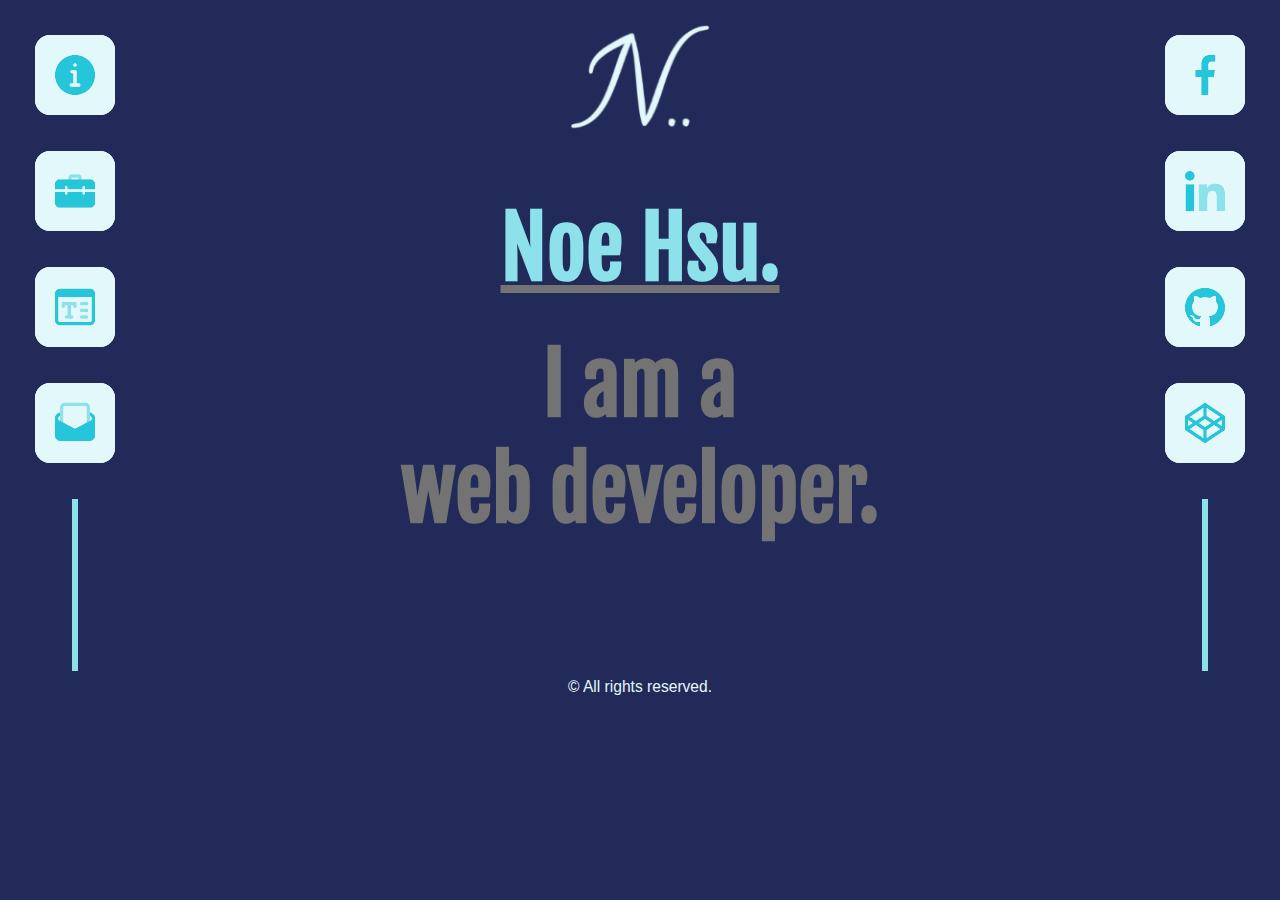
<file: src/index.html>
<!DOCTYPE html>
<html lang="en">
    <head>
        <meta charset="UTF-8">
        <meta http-equiv="X-UA-Compatible" content="IE=edge">
        <meta name="viewport" content="width=device-width, initial-scale=1.0">
        <title>Portfolio N..</title>
        <link rel="icon" type="image/png" sizes="32x32" href="images/Logo/favicon_navy/favicon-32x32.png">
        <link rel="stylesheet" href="https://cdnjs.cloudflare.com/ajax/libs/animate.css/4.1.1/animate.min.css" integrity="sha512-c42qTSw/wPZ3/5LBzD+Bw5f7bSF2oxou6wEb+I/lqeaKV5FDIfMvvRp772y4jcJLKuGUOpbJMdg/BTl50fJYAw==" crossorigin="anonymous"/>
        <link rel="stylesheet" href="css/grid.css" integrity="sha384-VRf5Bx6F+k5JFqZ59pQxbPYcw7W01D8Dqa5qIX83t9JLvN7SNTEveERPL7Cd9O6K">
        <link rel="stylesheet" href="css/style.css">
    </head>

    <body>
        <!-- header with logo -->
        <header>
            <div class="header-item">
                <a href="index.html" title="Home"><img id="logo" src="images/Logo/favicon_navy/logo.png" alt="logo"></a>
            </div>
        </header>
        
        <!-- nav bar with links to other pages -->
        <nav>
            <div class="nav-item">
                <a href="about.html" title="About"><img class="nav-img" id="about" src="images/Nav/About/info.png" alt="about-icon"></a>
            </div>
            <div class="nav-item">
                <a href="portfolio.html" title="Portfolio"><img class="nav-img" src="images/Nav/Portfolio/briefcase.png" alt="portfolio-icon"></a>
            </div>    
            <div class="nav-item">    
                <a href="blog.html" title="Blog"><img class="nav-img" src="images/Nav/Blog/title.png" alt="blog-icon"></a>
            </div>
            <div class="nav-item">    
                <a href="contact.html" title="Contact"><img class="nav-img" id="contact" src="images/Nav/Contact/email.png" alt="contact-icon"></a>
            </div>
            <div class="vertical-line"></div>   
        </nav>

        <!-- main content with page title -->
        <main>
            <section class="introduction">
                <h1 class="text-align-center text-title">Noe Hsu.</h1>
                <h1 class="text-align-center text-color-grey" id="margin-dev">
                    <span class="text-color-red-hover">I</span> 
                    <span class="text-color-orange-hover">a</span><span class="text-color-yellow-hover">m</span> 
                    <span class="text-color-green-hover">a</span><br> 
                    <span class="text-color-blue-hover">w</span><span class="text-color-indigo-hover">e</span><span class="text-color-purple-hover">b</span> 
                    <span class="text-color-red-hover">d</span><span class="text-color-orange-hover">e</span><span class="text-color-yellow-hover">v</span><span class="text-color-green-hover">e</span><span class="text-color-blue-hover">l</span><span class="text-color-indigo-hover">o</span><span class="text-color-purple-hover">p</span><span class="text-color-red-hover">e</span><span class="text-color-orange-hover">r</span><span class="text-color-yellow-hover">.</span>
                </h1>        
            </section>
        </main>
        
        <!-- side bar with links to social media -->
        <aside>
            <div class="aside-item">
                <a href="https://www.facebook.com/noe.hsu" title="Facebook"><img class="aside-img" id="facebook" src="images/Aside/logo-facebook.png" alt="facebook-icon"></a>
            </div>
            <div class="aside-item">
                <a href="https://www.linkedin.com/in/noe-hsu-7828a4208/" title="linkedin"><img class="aside-img" src="images/Aside/logo-linkedin.png" alt="linkedin-icon"></a>
            </div>    
            <div class="aside-item">    
                <a href="https://github.com/noe13hsu" title="GitHub"><img class="aside-img" src="images/Aside/logo-github.png" alt="github-icon"></a>
            </div>
            <div class="aside-item">    
                <a href="https://codepen.io/noe13hsu" title="CodePen"><img class="aside-img" id="codepen" src="images/Aside/logo-codepen.png" alt="codepen-icon"></a>
            </div>
            <div class="vertical-line"></div> 
        </aside>

        <!-- footer with copy right statement -->
        <footer>
            <div class="footer-item">
                <p id="copy-right">&copy; All rights reserved.</p>
            </div>    
        </footer>
    </body>
</html>
</file>
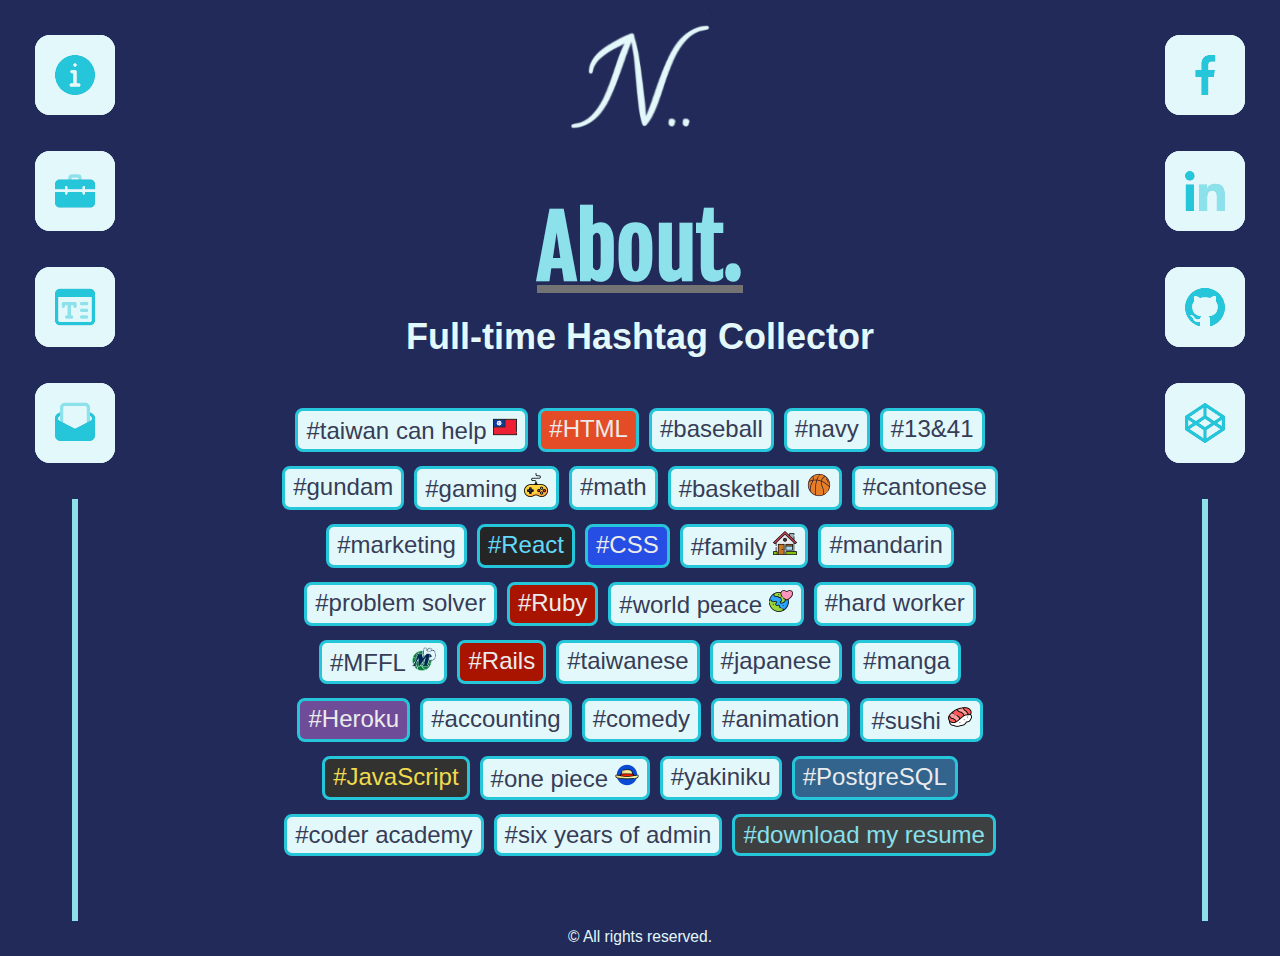
<file: src/about.html>
<!DOCTYPE html>
<html lang="en">
    <head>
        <meta charset="UTF-8">
        <meta http-equiv="X-UA-Compatible" content="IE=edge">
        <meta name="viewport" content="width=device-width, initial-scale=1.0">
        <title>Portfolio N..</title>
        <link rel="icon" type="image/png" sizes="32x32" href="images/Logo/favicon_navy/favicon-32x32.png">
        <link rel="stylesheet" href="https://cdnjs.cloudflare.com/ajax/libs/animate.css/4.1.1/animate.min.css" integrity="sha512-c42qTSw/wPZ3/5LBzD+Bw5f7bSF2oxou6wEb+I/lqeaKV5FDIfMvvRp772y4jcJLKuGUOpbJMdg/BTl50fJYAw==" crossorigin="anonymous"/>
        <link rel="stylesheet" href="css/grid.css" integrity="sha384-VRf5Bx6F+k5JFqZ59pQxbPYcw7W01D8Dqa5qIX83t9JLvN7SNTEveERPL7Cd9O6K">
        <link rel="stylesheet" href="css/style.css" >
    </head>

    <body>
        <!-- graphical content 1 - logo -->
        <header>
            <div class="header-item">
                <a href="index.html" title="Home"><img id="logo" src="images/Logo/favicon_navy/logo.png" alt="logo"></a>
            </div>
        </header>
        
        <!-- graphical content 2 - icons for internal links -->
        <nav>
            <div class="nav-item">
                <a href="about.html" title="About"><img class="nav-img" id="about" src="images/Nav/About/info.png" alt="about-icon"></a>
            </div>
            <div class="nav-item">
                <a href="portfolio.html" title="Portfolio"><img class="nav-img" src="images/Nav/Portfolio/briefcase.png" alt="portfolio-icon"></a>
            </div>    
            <div class="nav-item">    
                <a href="blog.html" title="Blog"><img class="nav-img" src="images/Nav/Blog/title.png" alt="blog-icon"></a>
            </div>
            <div class="nav-item">    
                <a href="contact.html" title="Contact"><img class="nav-img" id="contact" src="images/Nav/Contact/email.png" alt="contact-icon"></a>
            </div>
            <div class="vertical-line"></div>   
        </nav>

        <!-- main content with page title, skills, interesets, and work/study history -->
        <main>
            <!-- text content 1 - page title-->
            <h1 class="text-align-center text-title">About.</h1>
            <!-- text content 2 - description -->
            <h3 class="text-align-center">Full-time Hashtag Collector</h3>
            <br>
            <div id="about-hashtags">
                <!-- text content 3 - main content and graphical content 3 - emoji -->
                <p class="hashtag">#taiwan can help <img class="about-img" src="images/About/taiwan.png" alt="taiwanese flag"></p>
                <p class="coding-skills3 hashtag" id="theme-html"><a id="text-color-html" href="portfolio.html">#HTML</a></p>
                <p class="hashtag">#baseball</p>
                <p class="hashtag">#navy</p>
                <p class="hashtag">#13&41</p>
                <p class="hashtag">#gundam</p>
                <p class="hashtag">#gaming <img class="about-img" src="images/About/gaming.png" alt="ps4 controller"></p>
                <p class="hashtag">#math</p>
                <p class="hashtag">#basketball <img class="about-img" src="images/About/basketball.png" alt="basketball"></p>
                <p class="hashtag">#cantonese</p>
                <p class="hashtag">#marketing</p>
                <p class="coding-skills1 hashtag" id="theme-react"><a id="text-color-react" href="portfolio.html">#React</a></p>
                <p class="coding-skills3 hashtag" id="theme-css"><a id="text-color-css" href="portfolio.html">#CSS</a></p>
                <p class="hashtag">#family <img class="about-img" src="images/About/house.png" alt="home"></p>
                <p class="hashtag">#mandarin</p>
                <p class="hashtag">#problem solver</p>
                <p class="coding-skills2 hashtag" id="theme-ruby"><a id="text-color-ruby" href="portfolio.html">#Ruby</a></p>
                <p class="hashtag">#world peace <img class="about-img" src="images/About/world.png" alt="world"></p>
                <p class="hashtag">#hard worker</p>
                <p class="hashtag">#MFFL <img class="about-img" src="images/About/mavs.jpeg" alt="logo of the dallas mavericks"></p>
                <p class="coding-skills2 hashtag" id="theme-rails"><a id="text-color-rails" href="portfolio.html">#Rails</a></p>
                <p class="hashtag">#taiwanese</p>
                <p class="hashtag">#japanese</p>
                <p class="hashtag">#manga</p>
                <p class="coding-skills1 hashtag" id="theme-heroku"><a id="text-color-heroku" href="portfolio.html">#Heroku</a></p>
                <p class="hashtag">#accounting</p>
                <p class="hashtag">#comedy</p>
                <p class="hashtag">#animation</p>
                <p class="hashtag">#sushi <img class="about-img" src="images/About/sushi.png" alt="sushi"></p>
                <p class="coding-skills1 hashtag" id="theme-js"><a id="text-color-js" href="portfolio.html">#JavaScript</a></p>
                <p class="hashtag">#one piece <img class="about-img" src="images/About/pirate.png" alt="pirate"></p>
                <p class="hashtag">#yakiniku</p>
                <p class="coding-skills3 hashtag" id="theme-mysql"><a id="text-color-mysql" href="portfolio.html">#PostgreSQL</a></p>
                <p class="hashtag">#coder academy</p>
                <p class="hashtag">#six years of admin</p>
                <p class="my-cv"><a id="download-cv" href="cv/NoeHsu_CV_2021.pdf" download>#download my resume</a></p>
            </div>
        </main>
        
        <!-- graphical content 4 - social media icons-->
        <aside>
            <div class="aside-item">
                <a href="https://www.facebook.com/noe.hsu" title="Facebook"><img class="aside-img" id="facebook" src="images/Aside/logo-facebook.png" alt="facebook-icon"></a>
            </div>
            <div class="aside-item">
                <a href="https://www.linkedin.com/in/noe-hsu-7828a4208/" title="linkedin"><img class="aside-img" src="images/Aside/logo-linkedin.png" alt="linkedin-icon"></a>
            </div>    
            <div class="aside-item">    
                <a href="https://github.com/noe13hsu" title="GitHub"><img class="aside-img" src="images/Aside/logo-github.png" alt="github-icon"></a>
            </div>
            <div class="aside-item">    
                <a href="https://codepen.io/noe13hsu" title="CodePen"><img class="aside-img" id="codepen" src="images/Aside/logo-codepen.png" alt="codepen-icon"></a>
            </div>
            <div class="vertical-line"></div> 
        </aside>

        <footer>
            <div class="footer-item">
                <!-- text content 4 - copy right statement-->
                <p id="copy-right">&copy; All rights reserved.</p>
            </div>    
        </footer>
    </body>
</html>
</file>
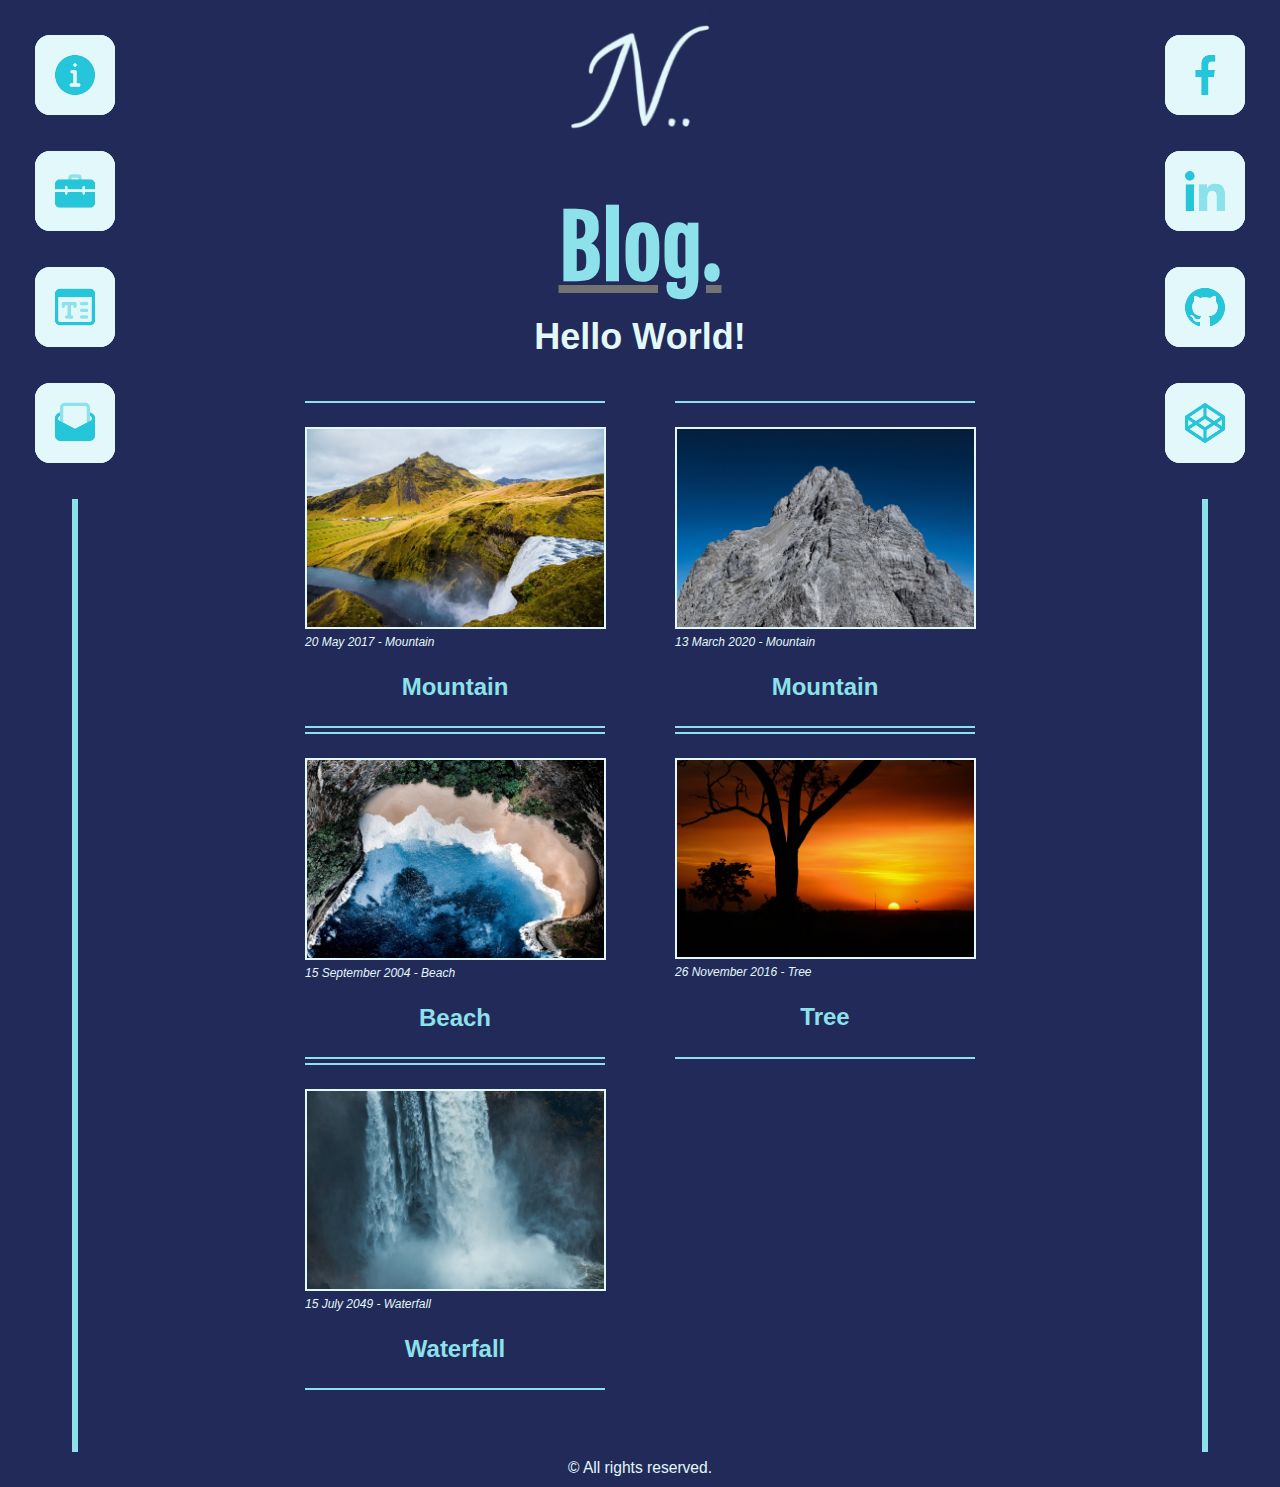
<file: src/blog.html>
<!DOCTYPE html>
<html lang="en">
    <head>
        <meta charset="UTF-8">
        <meta http-equiv="X-UA-Compatible" content="IE=edge">
        <meta name="viewport" content="width=device-width, initial-scale=1.0">
        <title>Portfolio N..</title>
        <link rel="icon" type="image/png" sizes="32x32" href="images/Logo/favicon_navy/favicon-32x32.png">
        <link rel="stylesheet" href="https://cdnjs.cloudflare.com/ajax/libs/animate.css/4.1.1/animate.min.css" integrity="sha512-c42qTSw/wPZ3/5LBzD+Bw5f7bSF2oxou6wEb+I/lqeaKV5FDIfMvvRp772y4jcJLKuGUOpbJMdg/BTl50fJYAw==" crossorigin="anonymous"/>
        <link rel="stylesheet" href="css/grid.css" integrity="sha384-VRf5Bx6F+k5JFqZ59pQxbPYcw7W01D8Dqa5qIX83t9JLvN7SNTEveERPL7Cd9O6K">
        <link rel="stylesheet" href="css/style.css" >
    </head>

    <body>
        <!-- header with logo -->
        <header>
            <div class="header-item">
                <a href="index.html" title="Home"><img id="logo" src="images/Logo/favicon_navy/logo.png" alt="logo"></a>
            </div>
        </header>
        
        <!-- nav bar with links to other pages -->
        <nav>
            <div class="nav-item">
                <a href="about.html" title="About"><img class="nav-img" id="about" src="images/Nav/About/info.png" alt="about-icon"></a>
            </div>
            <div class="nav-item">
                <a href="portfolio.html" title="Portfolio"><img class="nav-img" src="images/Nav/Portfolio/briefcase.png" alt="portfolio-icon"></a>
            </div>    
            <div class="nav-item">    
                <a href="blog.html" title="Blog"><img class="nav-img" src="images/Nav/Blog/title.png" alt="blog-icon"></a>
            </div>
            <div class="nav-item">    
                <a href="contact.html" title="Contact"><img class="nav-img" id="contact" src="images/Nav/Contact/email.png" alt="contact-icon"></a>
            </div>
            <div class="vertical-line"></div>   
        </nav>

        <!-- main content with page title and blog posts-->
        <main>
            <section>
                <h1 class="text-align-center text-title">Blog.</h1>
                <h3 class="text-align-center">Hello World!</h3>
                <br>    
                <div class="main-content">
                    <div class="blog-post">
                        <figure>
                            <img class="blog-image" src="images/blog/chris-ried-sqJ40H9RtNw-unsplash.jpeg" alt="">
                            <figcaption>20 May 2017 - Mountain</figcaption> 
                        </figure>
                        <div class="blog-title text-align-center">
                            <h4><a class="blog-link" href="#">Mountain</a></h4>
                        </div>
                    </div>
                        
                    <div class="blog-post">
                        <figure>
                            <img class="blog-image" src="images/blog/florian-schonbrunner-RbsmG-l6GGI-unsplash.jpeg" alt="">
                            <figcaption>13 March 2020 - Mountain</figcaption> 
                        </figure>
                        <div class="blog-title text-align-center">
                            <h4><a class="blog-link" href="#">Mountain</a></h4>
                        </div>
                    </div>
        
                    <div class="blog-post">
                        <figure>
                            <img class="blog-image" src="images/blog/iswanto-arif-xHhaFZb_ln0-unsplash.jpeg" alt="">
                            <figcaption>15 September 2004 - Beach</figcaption> 
                        </figure>
                        <div class="blog-title text-align-center">
                            <h4><a class="blog-link" href="#">Beach</a></h4>
                        </div>
                    </div>
        
                    <div class="blog-post">
                        <figure>
                            <img class="blog-image" src="images/blog/nelson-santos-jr-PuaIPFH3FHg-unsplash.jpeg" alt="">
                            <figcaption>26 November 2016 - Tree</figcaption> 
                        </figure>
                        <div class="blog-title text-align-center">
                            <h4><a class="blog-link" href="#">Tree</a></h4>
                        </div>
                    </div>
        
                    <div class="blog-post">
                        <figure>
                            <img class="blog-image" src="images/blog/stephen-walker-onIXxjH56AA-unsplash.jpeg" alt="">
                            <figcaption>15 July 2049 - Waterfall</figcaption> 
                        </figure>
                        <div class="blog-title text-align-center">
                            <h4><a class="blog-link" href="#">Waterfall</a></h4>
                        </div>
                    </div>
                </div>    
            </section>
        </main>
        
        <!-- side bar with links to social media -->
        <aside>
            <div class="aside-item">
                <a href="https://www.facebook.com/noe.hsu" title="Facebook"><img class="aside-img" id="facebook" src="images/Aside/logo-facebook.png" alt="facebook-icon"></a>
            </div>
            <div class="aside-item">
                <a href="https://www.linkedin.com/in/noe-hsu-7828a4208/" title="linkedin"><img class="aside-img" src="images/Aside/logo-linkedin.png" alt="linkedin-icon"></a>
            </div>    
            <div class="aside-item">    
                <a href="https://github.com/noe13hsu" title="GitHub"><img class="aside-img" src="images/Aside/logo-github.png" alt="github-icon"></a>
            </div>
            <div class="aside-item">    
                <a href="https://codepen.io/noe13hsu" title="CodePen"><img class="aside-img" id="codepen" src="images/Aside/logo-codepen.png" alt="codepen-icon"></a>
            </div>
            <div class="vertical-line"></div> 
        </aside>

        <!-- footer with copy right statement -->
        <footer>
            <div class="footer-item">
                <p id="copy-right">&copy; All rights reserved.</p>
            </div>    
        </footer>
    </body>

</html>
</file>
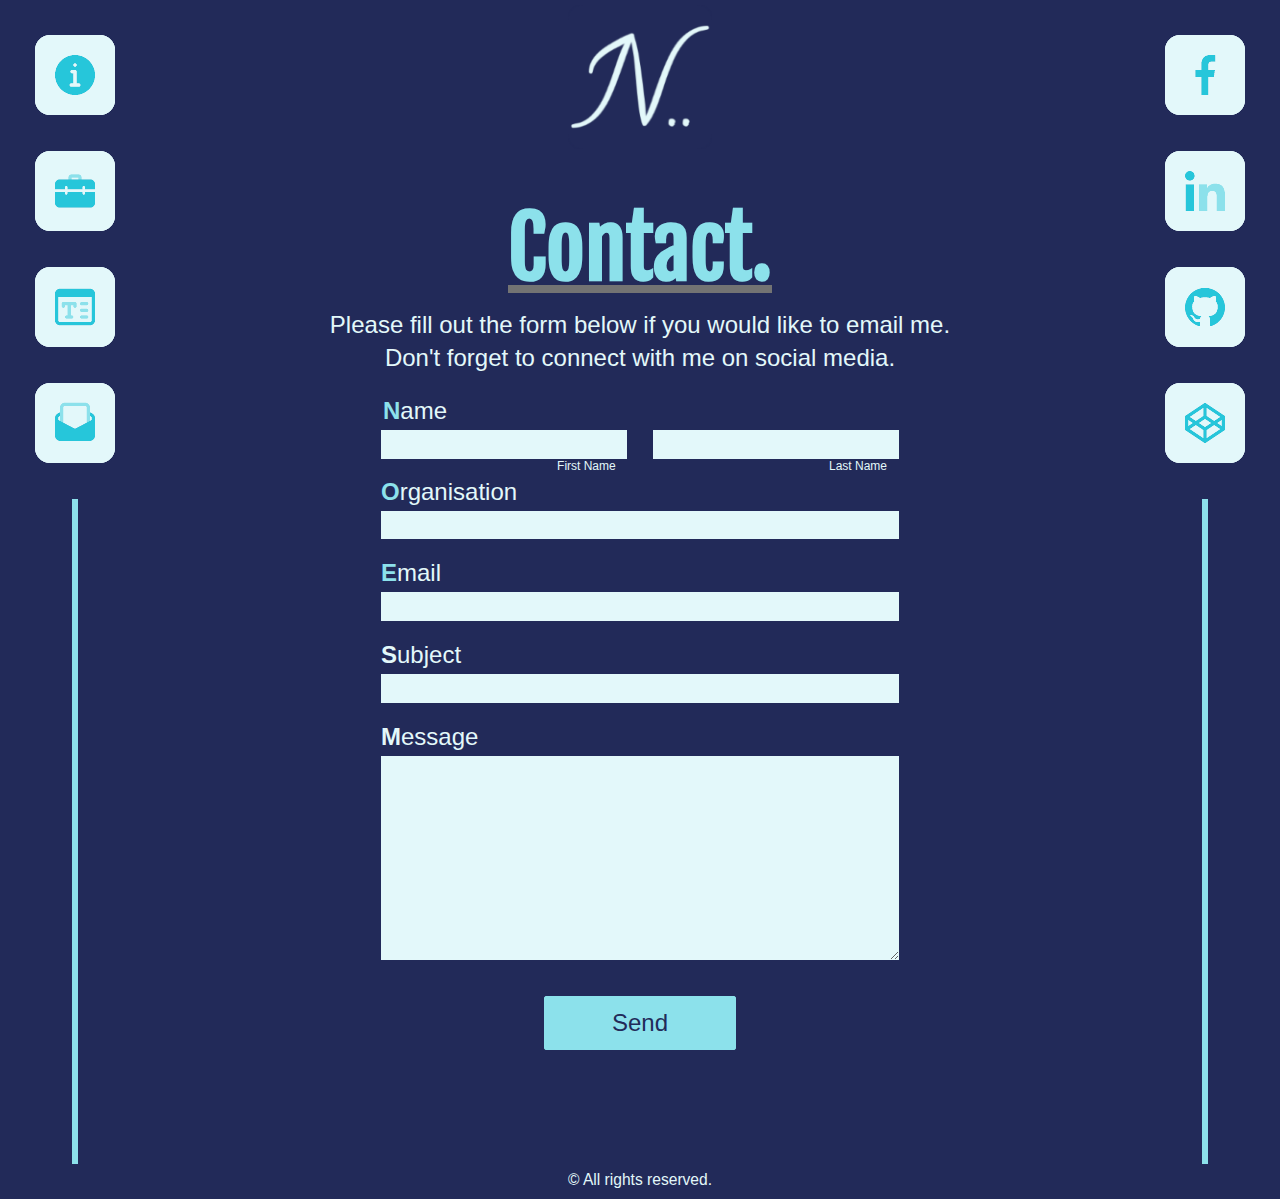
<file: src/contact.html>
<!DOCTYPE html>
<html lang="en">
    <head>
        <meta charset="UTF-8">
        <meta http-equiv="X-UA-Compatible" content="IE=edge">
        <meta name="viewport" content="width=device-width, initial-scale=1.0">
        <title>Portfolio N..</title>
        <link rel="icon" type="image/png" sizes="32x32" href="images/Logo/favicon_navy/favicon-32x32.png">
        <link rel="stylesheet" href="https://cdnjs.cloudflare.com/ajax/libs/animate.css/4.1.1/animate.min.css" integrity="sha512-c42qTSw/wPZ3/5LBzD+Bw5f7bSF2oxou6wEb+I/lqeaKV5FDIfMvvRp772y4jcJLKuGUOpbJMdg/BTl50fJYAw==" crossorigin="anonymous"/>
        <link rel="stylesheet" href="css/grid.css" integrity="sha384-VRf5Bx6F+k5JFqZ59pQxbPYcw7W01D8Dqa5qIX83t9JLvN7SNTEveERPL7Cd9O6K">
        <link rel="stylesheet" href="css/style.css" >
    </head>

    <body>
        <!-- header with logo -->
        <header>
            <div class="header-item">
                <a href="index.html" title="Home"><img id="logo" src="images/Logo/favicon_navy/logo.png" alt="logo"></a>
            </div>
        </header>
        
        <!-- nav bar with links to other pages -->
        <nav>
            <div class="nav-item">
                <a href="about.html" title="About"><img class="nav-img" id="about" src="images/Nav/About/info.png" alt="about-icon"></a>
            </div>
            <div class="nav-item">
                <a href="portfolio.html" title="Portfolio"><img class="nav-img" src="images/Nav/Portfolio/briefcase.png" alt="portfolio-icon"></a>
            </div>    
            <div class="nav-item">    
                <a href="blog.html" title="Blog"><img class="nav-img" src="images/Nav/Blog/title.png" alt="blog-icon"></a>
            </div>
            <div class="nav-item">    
                <a href="contact.html" title="Contact"><img class="nav-img" id="contact" src="images/Nav/Contact/email.png" alt="contact-icon"></a>
            </div>
            <div class="vertical-line"></div>   
        </nav>

        <!-- main content with page title and contact form-->
        <main>
            <h1 class="text-align-center text-title">Contact.</h1>
            <p class="text-align-center">Please fill out the form below if you would like to email me.</p>
            <p class="text-align-center">Don't forget to connect with me on social media.</p>
        
            <form id="contact-form">
                <fieldset class="form-component">
                    <legend><span class="noe"><strong>N</strong></span>ame</legend>
                    <div id="name-field-set">
                        <input class="name-input" type="text" id="first-name" name="firstname">
                        <input class="name-input" type="text" id="last-name" name="lastname">
                        <label class="name-label" for="first-name">First Name</label>
                        <label class="name-label" for="last-name">Last Name</label>
                    </div>
                </fieldset>

                <div class="form-component" id="form-organisation">
                    <label for="email"><span class="noe"><strong>O</strong></span>rganisation</label>
                    <input class="long-input" type="text" id="organisation" name="organisation">
                </div>

                <div class="form-component">
                    <label for="email"><span class="noe"><strong>E</strong></span>mail</label>
                    <input class="long-input" type="text" id="email" name="email">
                </div>

                <div class="form-component">
                    <label for="email"><strong>S</strong>ubject</label>
                    <input class="long-input" type="text" id="subject" name="subject">
                </div>

                <div class="form-component">
                    <label for="message"><strong>M</strong>essage</label>
                    <textarea class="textarea-input" id="message" name="message"></textarea>
                </div>
                
                <div class="form-button">
                    <input id="send-button" type="submit" value="Send">
                </div>
                <br>
                <br>  
            </form>
            
        </main>
        
        <!-- side bar with links to social media -->
        <aside>
            <div class="aside-item">
                <a href="https://www.facebook.com/noe.hsu" title="Facebook"><img class="aside-img" id="facebook" src="images/Aside/logo-facebook.png" alt="facebook-icon"></a>
            </div>
            <div class="aside-item">
                <a href="https://www.linkedin.com/in/noe-hsu-7828a4208/" title="linkedin"><img class="aside-img" src="images/Aside/logo-linkedin.png" alt="linkedin-icon"></a>
            </div>    
            <div class="aside-item">    
                <a href="https://github.com/noe13hsu" title="GitHub"><img class="aside-img" src="images/Aside/logo-github.png" alt="github-icon"></a>
            </div>
            <div class="aside-item">    
                <a href="https://codepen.io/noe13hsu" title="CodePen"><img class="aside-img" id="codepen" src="images/Aside/logo-codepen.png" alt="codepen-icon"></a>
            </div>
            <div class="vertical-line"></div> 
        </aside>

        <!-- footer with copy right statement -->
        <footer>
            <div class="footer-item">
                <p id="copy-right">&copy; All rights reserved.</p>
            </div>    
        </footer>
    </body>
</html>
</file>
<file: src/css/grid.css>
body {
    display: grid;
    gap: 12px;
    grid-template-rows: 90px 75px minmax(300px, 1fr) 75px min-content;
    grid-template-areas: 
    "header"
    "nav"
    "main"
    "aside"
    "footer";
    justify-items: center;
}

/* header */
header {
    grid-area: header;
    display: grid;
}

.header-item {
    justify-self: center;
    align-self: center;
}

/* nav */
nav {
    grid-area: nav;
    display: grid;
    grid-template-columns: repeat(4, 1fr);
}

.nav-item {
    justify-self: center;
}

/* main */
main {
    grid-area: main;
}

.main-content {
    display: grid;
}

/* aside */
aside {
    grid-area: aside;
    display: grid;
    grid-template-columns: repeat(4, 1fr);
}

.aside-item {
    justify-self: center;
}

/* footer */
footer {
    grid-area: footer;
    display: grid;
}

.footer-item {
    justify-self: center;
}

/* contact form */
#name-field-set {
    display: grid;
    grid-template-columns: repeat(2, 1fr);
    grid-template-rows: repeat(2, min-content);
    grid-column-gap: 5%;
}

.name-label {
    justify-self: end;
}

@media (min-width: 576px) {
    body {
        gap: 20px;
        grid-template-rows: 150px 115px minmax(350px, 1fr) 115px 120px;
    }
}

@media (min-width: 1024px) {
    body {
        grid-row-gap: 30px;
        grid-template-rows: repeat(3, min-content);
        grid-template-columns: min-content 1fr min-content;
        grid-column-gap: 120px;
        grid-template-areas: 
        "nav header aside"
        "nav main   aside"
        "nav footer aside";
    }

    nav {
        grid-template-rows: repeat(4, min-content) 1fr;
        grid-template-columns: 150px;
    }

    .main-content {
        display: grid;
        grid-template-columns: repeat(2, 1fr);
        grid-auto-rows: minmax(304px, min-content);
        justify-items: center;
    }

    aside {
        grid-template-rows: repeat(4, min-content) 1fr;
        grid-template-columns: 150px;
    }
}

@media (min-width: 1450px) {
    body {
        grid-row-gap: 30px;
        grid-template-rows: 170px minmax(75%, 1fr) 50px;
        grid-template-columns: 100px min-content 1fr min-content 100px;
        grid-column-gap: 80px;
        grid-row-gap: 40px;
        grid-template-areas: 
        ". nav  header aside ."
        ". nav  main   aside ."
        ". nav  footer aside .";
    }
}
</file>
<file: src/css/style.css>
@import url('https://fonts.googleapis.com/css2?family=Fjalla+One&family=Ruda:wght@900&family=Russo+One&display=swap');

body {
  margin: 5px 0;
  width: 100%;
  height: 100%;
  font-family: Verdana, sans-serif;
  font-size: 18px;
  background-color: #222A59;
  color: #e3f8fa;
}

header, nav, aside, main, footer {
  width: 80%;
}

main {
  padding-bottom: 30px;
}

a {
  text-decoration: none;
}

h1 {
  font-family: 'Fjalla One', sans-serif;
  margin: 10px;
  font-size: 2.5em;
}

h4 {
  margin-top: 10px;
  margin-bottom: 0px;
}

p {
  margin-top: 5px;
  margin-bottom: 5px;
}

#margin-dev {
  margin-top: 30px;
}

/* -----color----- */
.noe, .youtuber {
  color: #8ce1eb;
}

.portfolio-title {
  color: #8ce1eb;
}

.portfolio-title:hover {
  color: #26c6da;
}

.text-title {
  color: #8ce1eb;
  text-decoration: underline #737373;
}

.text-color-grey {
  color: #737373;
}

.text-color-red, .text-color-red-hover:hover {
  color:#ce0715;
}

#text-color-html, #text-color-ruby, #text-color-rails, #text-color-heroku {
  color: #ebebeb;
} 

.text-color-orange-hover:hover {
  color:#F06529;
}

#text-color-js, .text-color-yellow, .text-color-yellow-hover:hover {
  color:#F0DB4F;
}

.text-color-green-hover:hover {
  color:#03A64A;
}

.text-color-blue, .text-color-blue-hover:hover {
  color:#1952d8;
}

#text-color-css {
  color: #ebebeb;
} 

.text-color-indigo-hover:hover {
  color:#03588C;
}

.text-color-purple-hover:hover {
  color:#741BF2;
}

#text-color-react {
  color:#61DBFB
}

#text-color-mysql {
  color: #ebebeb;
}

/* ----header---- */

#logo {
  width: 4em;
}

/* ----footer---- */

#copy-right {
  font-size: 0.65em;
}

/* ----nav---- */
.nav-img {
  width: 50px;
  height: 50px;
}

.nav-img:hover {
  animation: headShake;
  animation-duration: 0.5s;
}

/* ----portfolio section---- */
.section-background {
  margin-top: 20px;
  padding-bottom: 20px;
}

/* ----portfolio video---- */
.content-video {
  width: 100%;
  padding-top: 16px;
  border-top: 2px solid #9DC8C8;
}

.video {
  width: 99%;
  border: 2px solid #e3f8fa;
}

/* ----portfolio image---- */
.content-image {
  width: 99%;
  border: 2px solid #e3f8fa;
} 

/* ----portfolio text---- */
.content-text {
  width: 100%;
  padding-bottom: 16px;
  margin-bottom: 4px;
  border-bottom: 2px solid #9DC8C8;
}

.portfolio-text {
  font-size: 16px;
  padding-bottom: 16px;
}

/* ----aside---- */
.aside-img {
  margin-top: 30px;
  width: 50px;
  height: 50px;
}

.aside-img:hover {
  animation: headShake;
  animation-duration: 0.5s;
}

/* ----contact form---- */

#contact-form {
  display: flex;
  flex-direction: column;
}

fieldset {
  border: none;
  padding: 0;
  margin: 20px 0 0 0;
}

input {
  margin-left: 0;
  margin-right: 0;
  padding-left: 0;
  padding-right: 0;
}

.form-component {
  margin-top: 20px;
  width: 280px; /* adjust input field width */
  align-self: center;
}

.name-input {
  width: 100%;
  height: 1.5em;
  margin-top: 3px;
  border: none;
  background-color: #e3f8fa;
}

.name-label {
  font-size: 12px;
  width: 70px;
}

textarea {
  padding-right: 0;
  padding-left: 0;
  border-right-width: 2px;
  border-left-width: 2px;
  background-color: #e3f8fa;
}
.long-input {
  width: 100%;
  height: 1.5em;
  margin-top: 3px;
  border: none;
  background-color: #e3f8fa;
}

.textarea-input{
  width: 100%;
  height: 10em;
  margin-top: 3px;
  border: none;
}

.form-button {
  display: flex;
  justify-content: center;
}

#form-organisation {
  margin-top: 5px;
}

#send-button {
  color: #222A59;
  background-color: #8ce1eb;
  border: 1px solid #8ce1eb;
  border-radius: 2px;
  font-size: 1em;
  width: 8em;
  padding: 0.5em 0;
  text-align: center;
  margin-top: 15px;
}

#send-button:hover {
  background-color: #26c6da;
}

/* ----blog---- */
.blog-post {
  width: 100%;
  margin: 0 auto;
  border: 2px solid #8ce1eb;
  border-right-style: none;
  border-left-style: none;
  margin-bottom: 4px;
}

figure {
  margin: 1em 0;
}

.blog-image {
  width: 99%;
  border: 2px solid #e3f8fa;
}

figcaption {
  font-size: 0.5em;
  font-style: italic;
  color: #e3f8fa;
}

.blog-title {
  margin: 0 auto 25px auto;
}

.blog-link {
  color: #8ce1eb;
}

.blog-link:hover {
  color: #26c6da;
}

.text-align-center {
  text-align: center;
}


/* ----about hashtags---- */
#about-hashtags {
  display: flex;
  flex-direction: row;
  flex-wrap: wrap;
  justify-content: center;
}

.hashtag {
  color: #373C57;
  background-color: #e3f8fa;
  display: inline-block;
  padding: 4px 8px;
  border: 3px solid #26c6da;
  border-radius: 8px;
  margin: 7px 5px;
}

.my-cv {
  background-color: #3D3F40;
  display: inline-block;
  padding: 4px 8px;
  border: 3px solid #26c6da;
  border-radius: 8px;
  margin: 7px 5px;
}

#download-cv {
  color: #87E0EB;
}

.coding-skills1 {
  animation: flash;
  animation-duration: 1.75s;
  animation-delay: 0.25s;
}

.coding-skills2 {
  animation: flash;
  animation-duration: 1.5s;
  animation-delay: 0.5s;
}

.coding-skills3 {
  animation: flash;
  animation-duration: 1.25s;
  animation-delay: 0.75s;
}

#theme-mysql {
  background-color: #32648d;
}

#theme-heroku {
  background-color: #6f4c98;
}

#theme-html {
  background-color: #e34c26;
}

#theme-css {
  background-color: #264de4;
}

#theme-react {
  background-color: #262526;
}

#theme-ruby, #theme-rails {
  background-color: #A91401;
}

#theme-js {
  background-color: #323330;
}

.about-img {
  height: 20px;
}

@media (min-width: 576px) {
  body {
    font-size: 24px;
  }

  h1 {
    font-size: 3.5em;
  }

  h3 {
    font-size: 1.5em;
    margin: 15px;
  }

  #margin-dev {
    margin-top: 0px;
  }
  
  /* logo */
  #logo {
    width: 6em;
  }

  /* nav icons */
  .nav-img {
    width: 80px;
    height: 80px;
  }

  /* aside icons */
  .aside-img {
    margin-top: 0;
    width: 80px;
    height: 80px;
  }
  
  /* form fields */
  .name-input {
    height: 2em;
    margin-top: 5px;
  }

  .long-input {
    height: 2em;
    margin-top: 5px;
  }
  
  .textarea-input{
    height: 15em;
    margin-top: 5px;
  }

  .form-component {
    width: 70%;
  }

  /* icons in about page */
  .about-img {
    height: 18px;
  }

  .portfolio-text {
    font-size: 20px;
    padding-bottom: 20px;
  }
}

@media (min-width: 1024px) {
  /* margin and padding */
  header, nav, aside, main, footer {
    width: 100%;
  }

  #margin-dev {
    margin: 30px 0 70px 0;
  }

  .nav-img {
    padding: 15px;
  }

  #about {
    padding-top: 30px;
  }

  #contact {
    padding-bottom: 30px;;
  }

  .aside-img {
    padding: 15px;
  }

  #facebook {
    padding-top: 30px;
  }

  #codepen {
    padding-bottom: 30px;
  }

  #send-button {
    margin-top: 30px;
  }

  .blog-post {
    width: 300px;
  }

  .content-video {
    width: 350px;
    border-bottom: 2px solid #9DC8C8;
    margin-bottom: 4px;
  }

  .content-text {
    width: 350px;
    padding-bottom: 16px;
    margin-bottom: 4px;
    border-top: 2px solid #9DC8C8;
  }

  .about-img {
    height: 24px;
  }

  .vertical-line {
    width: 4%;
    background-color: #8ce1eb;
    margin: 0 auto 30px auto;
  }
}

@media (min-width: 1450px) {
  .form-component {
    width: 50%;
  }

  #margin-dev {
    margin: 70px 0 120px 0;
  }
}
</file>
